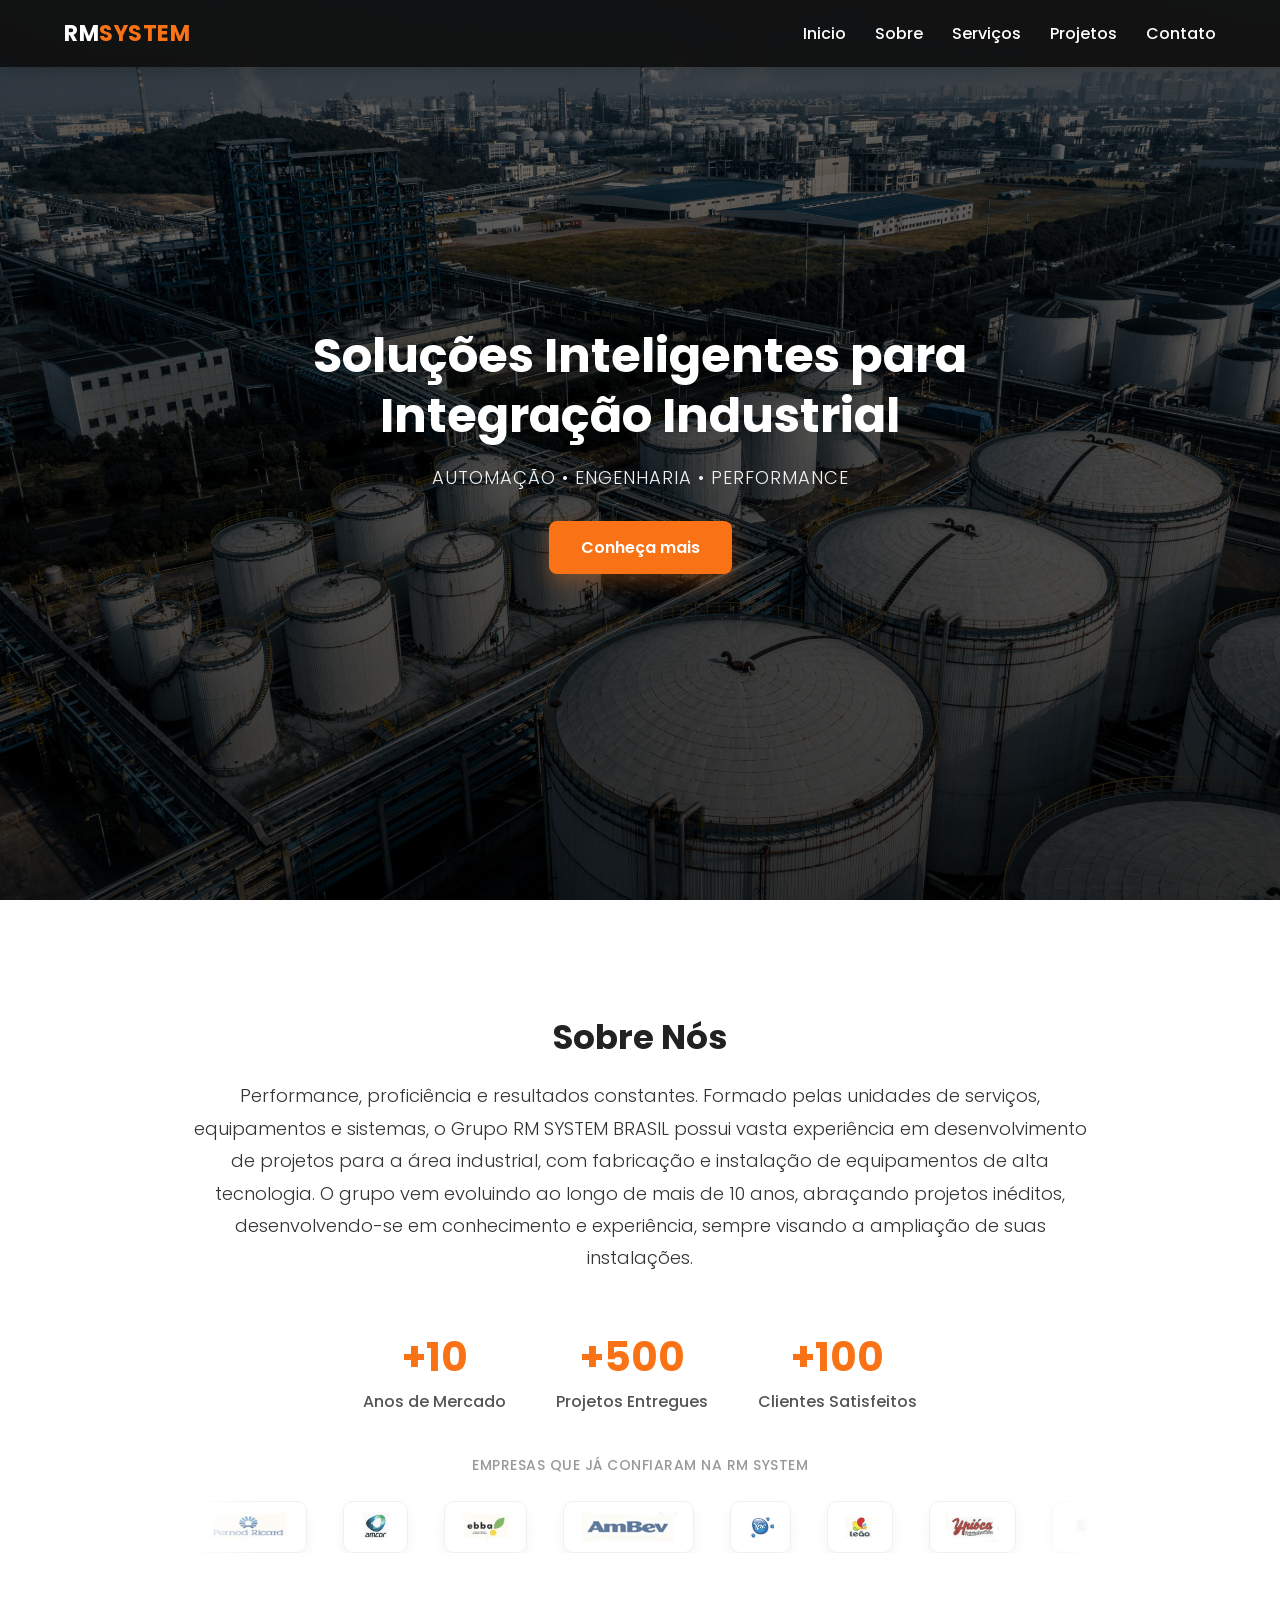
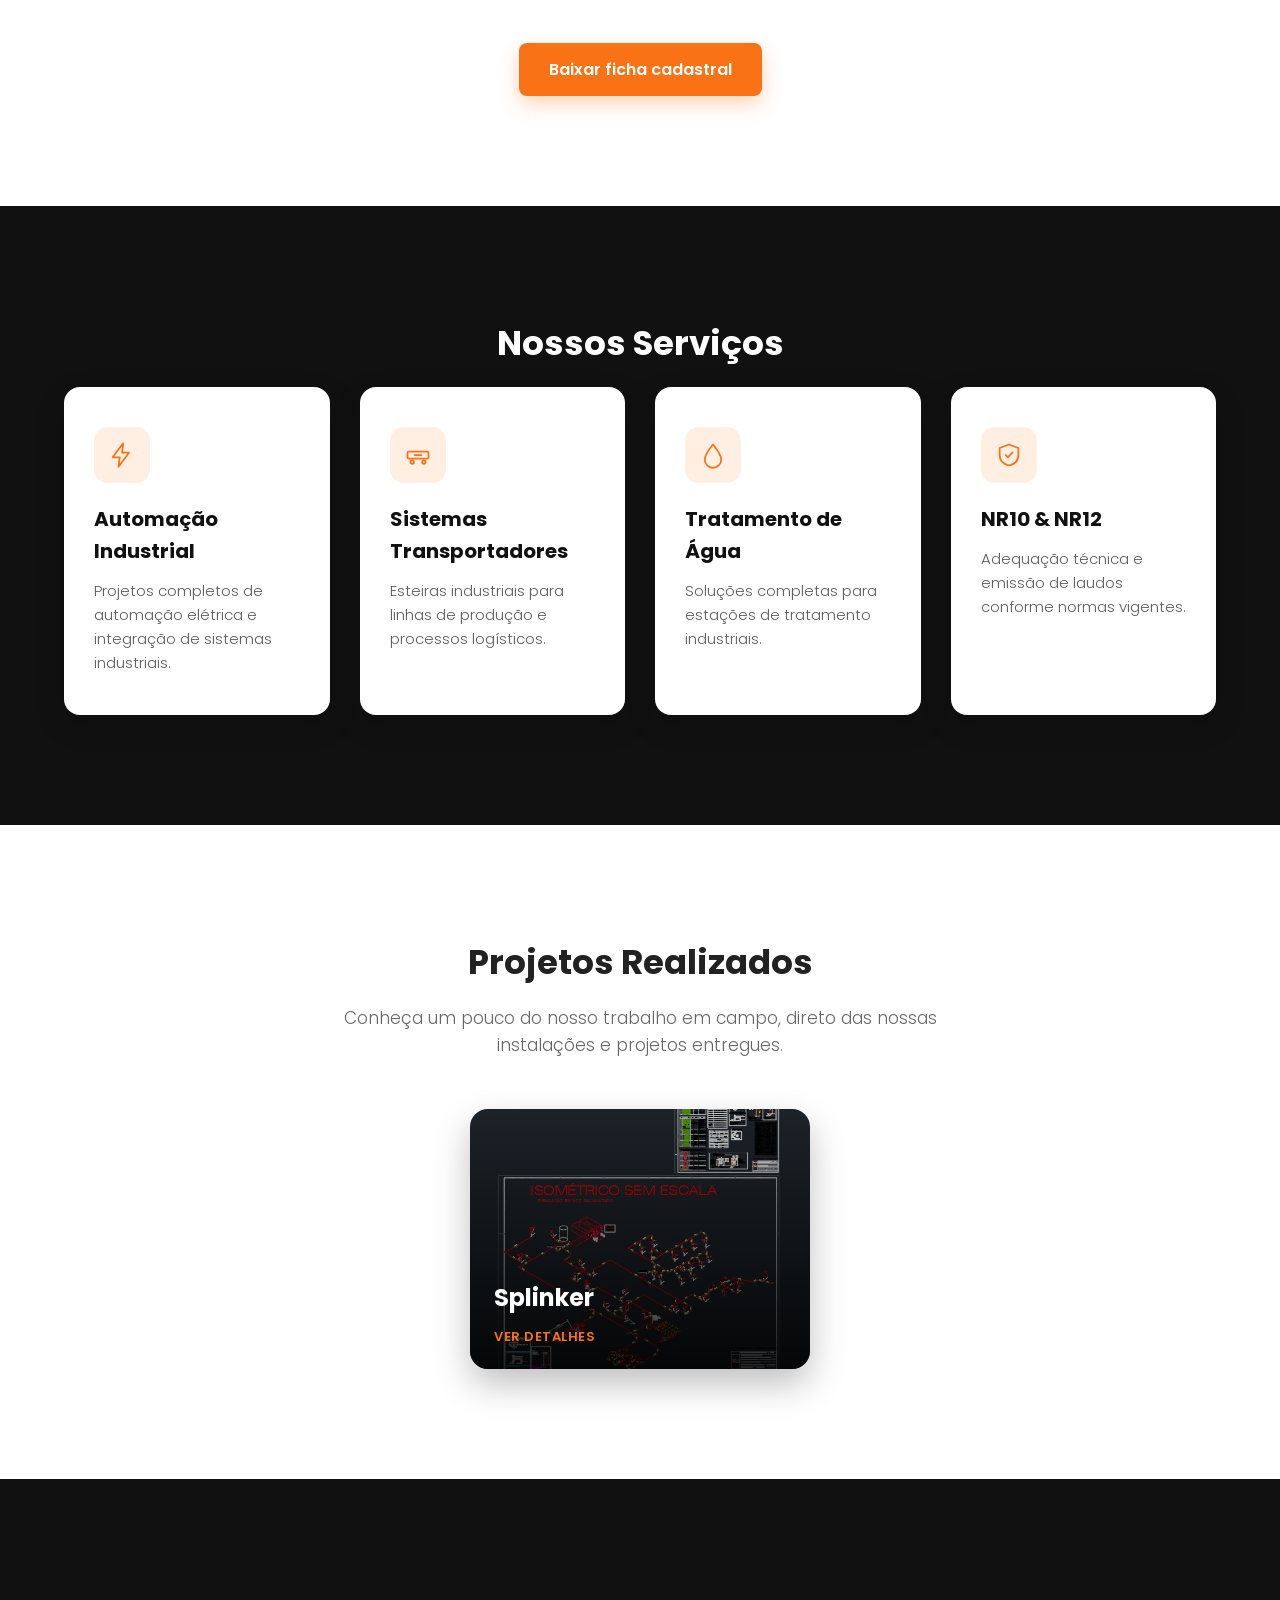
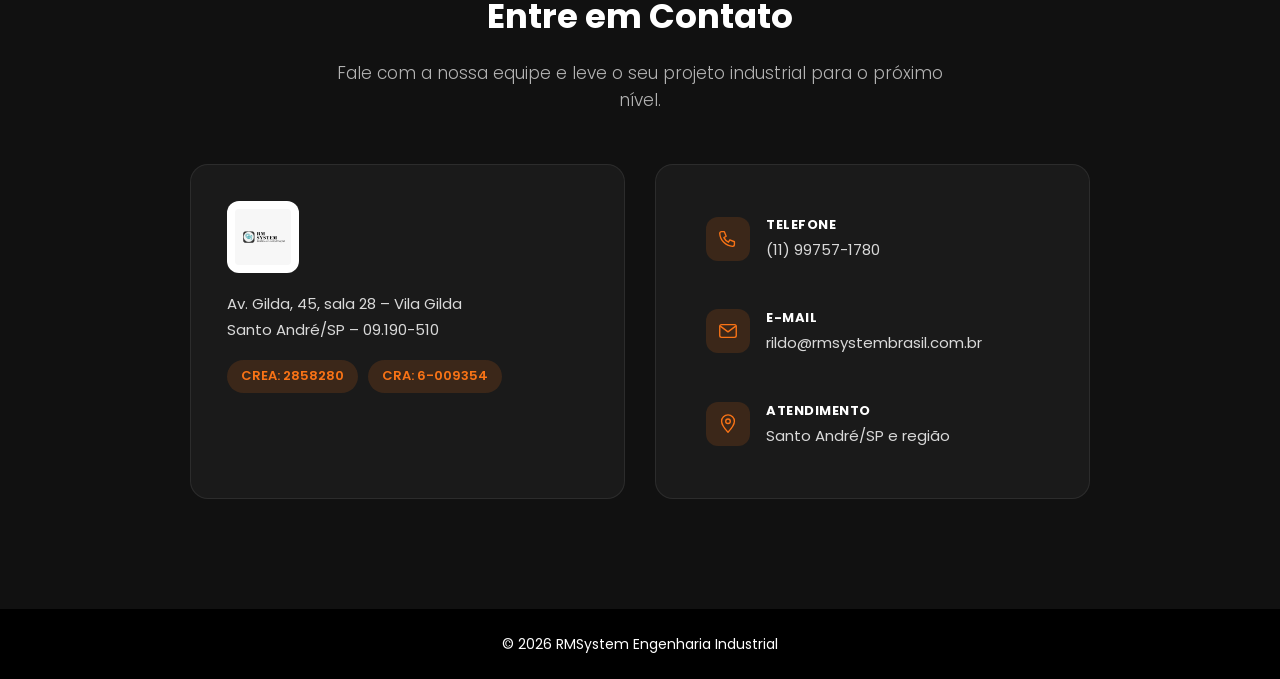
<file: index.html>
<!DOCTYPE html>
<html lang="pt-BR">
<head>
<meta charset="UTF-8">
<meta name="viewport" content="width=device-width, initial-scale=1.0">
<title>Grupo Industrial RMSystem</title>
<meta name="description" content="RM System Brasil - Soluções em automação industrial, sistemas transportadores, tratamento de água e adequação NR10/NR12.">
<link rel="preconnect" href="https://fonts.googleapis.com">
<link rel="preconnect" href="https://fonts.gstatic.com" crossorigin>
<link href="https://fonts.googleapis.com/css2?family=Poppins:wght@300;400;500;600;700;800&display=swap" rel="stylesheet">
<link rel="stylesheet" href="styles.css">
<link rel="icon" type="image/png" href="imagens/logo.png">

</head>
<body>

<header>
    <div class="container nav">
        <div class="logo">RM<span>SYSTEM</span></div>
        <nav>
            <a href="#Inicio">Inicio</a>
            <a href="#sobre">Sobre</a>
            <a href="#servicos">Serviços</a>
            <a href="#clientes">Projetos</a>
            <a href="#contato">Contato</a>
        </nav>
    </div>
</header>

<section id="Inicio" class="hero">
    <div class="overlay"></div>
    <div class="hero-content">
        <h1>Soluções Inteligentes para Integração Industrial</h1>
        <p>Automação • Engenharia • Performance</p>
        <a href="#sobre" class="btn">Conheça mais</a>
    </div>
</section>

<section id="sobre" class="section">
    <div class="container2">
        <h2>Sobre Nós</h2>
        <p>
            Performance, proficiência e resultados constantes. Formado pelas unidades de serviços, equipamentos
            e sistemas, o Grupo RM SYSTEM BRASIL possui vasta experiência em desenvolvimento de projetos para a
            área industrial, com fabricação e instalação de equipamentos de alta tecnologia. O grupo vem
            evoluindo ao longo de mais de 10 anos, abraçando projetos inéditos, desenvolvendo-se em conhecimento
            e experiência, sempre visando a ampliação de suas instalações.
        </p>

        <div class="numbers">
            <div>
                <h3>+10</h3>
                <span>Anos de Mercado</span>
            </div>
            <div>
                <h3>+500</h3>
                <span>Projetos Entregues</span>
            </div>
            <div>
                <h3>+100</h3>
                <span>Clientes Satisfeitos</span>
            </div>
        </div>

        <div class="clients-marquee">
            <span class="clients-marquee-label">Empresas que já confiaram na RM System</span>
            <div class="clients-marquee-viewport">
                <div class="clients-marquee-track">
                    <img src="imagens/clientes/pernod-ricard.png" alt="Pernod Ricard">
                    <img src="imagens/clientes/amcor.png" alt="Amcor">
                    <img src="imagens/clientes/ebba.png" alt="ebba">
                    <img src="imagens/clientes/ambev.png" alt="AmBev">
                    <img src="imagens/clientes/ype.png" alt="Ypê">
                    <img src="imagens/clientes/leao.png" alt="Leão">
                    <img src="imagens/clientes/ypioca.png" alt="Ypióca">
                    <img src="imagens/clientes/pepsico.png" alt="Pepsico">
                    <img src="imagens/clientes/trop-brasil.png" alt="Trop Brasil">
                    <img src="imagens/clientes/vigor.png" alt="Vigor">
                    <img src="imagens/clientes/brasil-kirin.png" alt="Brasil Kirin">
                    <img src="imagens/clientes/coca-cola-femsa.png" alt="Coca-Cola FEMSA">
                    <img src="imagens/clientes/baden-baden.png" alt="Baden Baden">
                    <img src="imagens/clientes/heineken.png" alt="Heineken">
                    <img src="imagens/clientes/cereser.png" alt="Cereser">
                    <img src="imagens/clientes/crs.png" alt="CRS Brands">
                    <img src="imagens/clientes/minalba.png" alt="Minalba">
                    <img src="imagens/clientes/dohler.png" alt="Döhler">

                    <img src="imagens/clientes/pernod-ricard.png" alt="" aria-hidden="true">
                    <img src="imagens/clientes/amcor.png" alt="" aria-hidden="true">
                    <img src="imagens/clientes/ebba.png" alt="" aria-hidden="true">
                    <img src="imagens/clientes/ambev.png" alt="" aria-hidden="true">
                    <img src="imagens/clientes/ype.png" alt="" aria-hidden="true">
                    <img src="imagens/clientes/leao.png" alt="" aria-hidden="true">
                    <img src="imagens/clientes/ypioca.png" alt="" aria-hidden="true">
                    <img src="imagens/clientes/pepsico.png" alt="" aria-hidden="true">
                    <img src="imagens/clientes/trop-brasil.png" alt="" aria-hidden="true">
                    <img src="imagens/clientes/vigor.png" alt="" aria-hidden="true">
                    <img src="imagens/clientes/brasil-kirin.png" alt="" aria-hidden="true">
                    <img src="imagens/clientes/coca-cola-femsa.png" alt="" aria-hidden="true">
                    <img src="imagens/clientes/baden-baden.png" alt="" aria-hidden="true">
                    <img src="imagens/clientes/heineken.png" alt="" aria-hidden="true">
                    <img src="imagens/clientes/cereser.png" alt="" aria-hidden="true">
                    <img src="imagens/clientes/crs.png" alt="" aria-hidden="true">
                    <img src="imagens/clientes/minalba.png" alt="" aria-hidden="true">
                    <img src="imagens/clientes/dohler.png" alt="" aria-hidden="true">
                </div>
            </div>
        </div>

        <a href="pdfs/cadastro.pdf" target="_blank" class="btn-pdf">Baixar ficha cadastral</a>
    </div>
</section>

<section id="servicos" class="section dark">
    <div class="container">
        <h2>Nossos Serviços</h2>

        <div class="cards">
            <div class="card">
                <span class="card-icon">
                    <svg viewBox="0 0 24 24" fill="none" stroke="currentColor" stroke-width="1.5"><path d="M13 2 4 14h6l-1 8 9-12h-6l1-8Z" stroke-linejoin="round" stroke-linecap="round"/></svg>
                </span>
                <h3>Automação Industrial</h3>
                <p>Projetos completos de automação elétrica e integração de sistemas industriais.</p>
            </div>

            <div class="card">
                <span class="card-icon">
                    <svg viewBox="0 0 24 24" fill="none" stroke="currentColor" stroke-width="1.5"><rect x="3" y="9" width="18" height="6" rx="1"/><circle cx="7" cy="18" r="1.5"/><circle cx="17" cy="18" r="1.5"/><path d="M9 12h6" stroke-linecap="round"/></svg>
                </span>
                <h3>Sistemas Transportadores</h3>
                <p>Esteiras industriais para linhas de produção e processos logísticos.</p>
            </div>

            <div class="card">
                <span class="card-icon">
                    <svg viewBox="0 0 24 24" fill="none" stroke="currentColor" stroke-width="1.5"><path d="M12 3s7 8.5 7 13a7 7 0 1 1-14 0c0-4.5 7-13 7-13Z" stroke-linejoin="round" stroke-linecap="round"/></svg>
                </span>
                <h3>Tratamento de Água</h3>
                <p>Soluções completas para estações de tratamento industriais.</p>
            </div>

            <div class="card">
                <span class="card-icon">
                    <svg viewBox="0 0 24 24" fill="none" stroke="currentColor" stroke-width="1.5"><path d="M12 3 4 6v6c0 5 3.5 8 8 9 4.5-1 8-4 8-9V6l-8-3Z" stroke-linejoin="round" stroke-linecap="round"/><path d="M9 12l2 2 4-4" stroke-linecap="round" stroke-linejoin="round"/></svg>
                </span>
                <h3>NR10 & NR12</h3>
                <p>Adequação técnica e emissão de laudos conforme normas vigentes.</p>
            </div>
        </div>
    </div>
</section>

<section id="clientes" class="section">
    <div class="container">
        <h2>Projetos Realizados</h2>
        <p class="section-lead">Conheça um pouco do nosso trabalho em campo, direto das nossas instalações e projetos entregues.</p>

        <div class="projects-grid">
            <a href="splinker.html" class="project-card" style="background-image: url('imagens/foto1.png');">
                <span class="project-card-overlay"></span>
                <span class="project-card-name">Splinker</span>
                <span class="project-card-hint">Ver detalhes</span>
            </a>
        </div>
    </div>
</section>

<section id="contato" class="section dark">
    <div class="container">
        <h2>Entre em Contato</h2>
        <p class="section-lead">Fale com a nossa equipe e leve o seu projeto industrial para o próximo nível.</p>

        <div class="contact-grid">
            <div class="contact-card">
                <img src="imagens/logo.png" alt="RM System" class="contact-logo">
                <div class="contact-address">
                    <p>Av. Gilda, 45, sala 28 – Vila Gilda</p>
                    <p>Santo André/SP – 09.190-510</p>
                </div>
                <div class="contact-badges">
                    <span>CREA: 2858280</span>
                    <span>CRA: 6-009354</span>
                </div>
            </div>

            <div class="contact-card contact-card-links">
                <a href="tel:+5511997571780" class="contact-link">
                    <span class="contact-icon">
                        <svg viewBox="0 0 24 24" fill="none" stroke="currentColor" stroke-width="1.5"><path d="M5 4h3l2 5-2.5 1.5a11 11 0 0 0 5 5L14 13l5 2v3a2 2 0 0 1-2 2A15 15 0 0 1 3 6a2 2 0 0 1 2-2Z" stroke-linejoin="round" stroke-linecap="round"/></svg>
                    </span>
                    <span class="contact-text">
                        <strong>Telefone</strong>
                        (11) 99757-1780
                    </span>
                </a>

                <a href="mailto:rildo@rmsystembrasil.com.br" class="contact-link">
                    <span class="contact-icon">
                        <svg viewBox="0 0 24 24" fill="none" stroke="currentColor" stroke-width="1.5"><rect x="3" y="5" width="18" height="14" rx="2"/><path d="m4 7 8 6 8-6" stroke-linecap="round" stroke-linejoin="round"/></svg>
                    </span>
                    <span class="contact-text">
                        <strong>E-mail</strong>
                        rildo@rmsystembrasil.com.br
                    </span>
                </a>

                <div class="contact-link contact-link-static">
                    <span class="contact-icon">
                        <svg viewBox="0 0 24 24" fill="none" stroke="currentColor" stroke-width="1.5"><path d="M12 21s7-7.5 7-12a7 7 0 1 0-14 0c0 4.5 7 12 7 12Z" stroke-linejoin="round"/><circle cx="12" cy="9" r="2.5"/></svg>
                    </span>
                    <span class="contact-text">
                        <strong>Atendimento</strong>
                        Santo André/SP e região
                    </span>
                </div>
            </div>
        </div>
    </div>
</section>

<footer>
    <div class="container">
        <p>© 2026 RMSystem Engenharia Industrial</p>
    </div>
</footer>

</body>
</html>
</file>
<file: styles.css>
* {
    margin: 0;
    padding: 0;
    box-sizing: border-box;
}

html {
    scroll-behavior: smooth;
}

body {
    font-family: 'Poppins', sans-serif;
    color: #222;
    line-height: 1.6;
}

h1, h2, h3 {
    font-family: 'Poppins', sans-serif;
    font-weight: 700;
}

a {
    font-family: 'Poppins', sans-serif;
}

a:focus-visible,
button:focus-visible {
    outline: 2px solid #f97316;
    outline-offset: 3px;
}

.container {
    width: 90%;
    max-width: 1200px;
    margin: auto;
}

.container2 {
    width: 90%;
    max-width: 900px;
    margin: auto;
}

.container2 p {
    color: #333;
    line-height: 1.8;
    font-size: 18px;
    font-weight: 300;
}

/* HEADER */
header {
    background: rgba(15, 15, 15, 0.92);
    backdrop-filter: blur(6px);
    padding: 16px 0;
    position: fixed;
    width: 100%;
    z-index: 1000;
    box-shadow: 0 2px 16px rgba(0, 0, 0, 0.25);
}

.nav {
    display: flex;
    justify-content: space-between;
    align-items: center;
}

.logo {
    color: white;
    font-weight: 700;
    font-size: 22px;
    letter-spacing: 0.5px;
}

.logo span {
    color: #f97316;
}

nav a {
    color: white;
    margin-left: 25px;
    text-decoration: none;
    font-weight: 500;
    position: relative;
    padding-bottom: 4px;
    transition: color 0.25s ease;
}

nav a::after {
    content: "";
    position: absolute;
    left: 0;
    bottom: 0;
    width: 0;
    height: 2px;
    background: #f97316;
    transition: width 0.25s ease;
}

nav a:hover {
    color: #f97316;
}

nav a:hover::after {
    width: 100%;
}

/* HERO */
.hero {
    height: 100vh;
    position: relative;
    display: flex;
    align-items: center;
    justify-content: center;
    text-align: center;

    background-image: url("imagens/fabrica.png");
    background-size: cover;
    background-position: center;
    background-repeat: no-repeat;
}

.overlay {
    position: absolute;
    top: 0;
    left: 0;
    width: 100%;
    height: 100%;
    background: linear-gradient(180deg, rgba(0,0,0,0.55), rgba(0,0,0,0.78));
}

.hero-content {
    position: relative;
    color: white;
    max-width: 800px;
    padding: 0 20px;
    animation: heroFadeUp 0.9s ease both;
}

.hero h1 {
    font-size: clamp(28px, 5vw, 48px);
    margin-bottom: 18px;
    line-height: 1.25;
}

.hero p {
    margin-bottom: 28px;
    font-size: 18px;
    letter-spacing: 1px;
    color: #f2f2f2;
    text-transform: uppercase;
    font-weight: 300;
}

@keyframes heroFadeUp {
    from { opacity: 0; transform: translateY(20px); }
    to { opacity: 1; transform: translateY(0); }
}

/* BUTTONS */
.btn {
    background: #f97316;
    padding: 14px 32px;
    color: white;
    text-decoration: none;
    border-radius: 8px;
    font-weight: 600;
    display: inline-block;
    box-shadow: 0 8px 20px rgba(249, 115, 22, 0.3);
    transition: transform 0.25s ease, box-shadow 0.25s ease;
}

.btn:hover {
    transform: translateY(-3px);
    box-shadow: 0 12px 28px rgba(249, 115, 22, 0.4);
}

.btn-outline {
    background: transparent;
    color: #f97316;
    border: 2px solid #f97316;
    padding: 12px 30px;
    box-shadow: none;
}

.btn-outline:hover {
    background: #f97316;
    color: white;
}

.btn-pdf {
    background: #f97316;
    color: white;
    padding: 14px 30px;
    text-decoration: none;
    border-radius: 8px;
    display: inline-block;
    margin-top: 40px;
    font-weight: 600;
    box-shadow: 0 8px 20px rgba(249, 115, 22, 0.3);
    transition: transform 0.25s ease, box-shadow 0.25s ease;
}

.btn-pdf:hover {
    transform: translateY(-3px);
    box-shadow: 0 12px 28px rgba(249, 115, 22, 0.4);
}

/* SECTIONS */
.section {
    padding: 110px 0;
    text-align: center;
}

.dark {
    background: #111;
    color: white;
}

.section h2 {
    margin-bottom: 16px;
    font-size: clamp(26px, 4vw, 34px);
}

.section-lead {
    max-width: 620px;
    margin: 0 auto 50px;
    color: #666;
    font-weight: 300;
    font-size: 17px;
}

.dark .section-lead {
    color: #b3b3b3;
}

/* NUMBERS */
.numbers {
    display: flex;
    justify-content: center;
    flex-wrap: wrap;
    gap: 50px;
    margin: 50px 0 40px;
}

.numbers h3 {
    font-size: 40px;
    color: #f97316;
}

.numbers span {
    color: #555;
    font-weight: 500;
}

/* CARDS */
.cards {
    display: grid;
    grid-template-columns: repeat(auto-fit, minmax(250px, 1fr));
    gap: 30px;
}

.card {
    background: #fff;
    padding: 40px 30px;
    border-radius: 16px;
    text-align: left;
    transition: transform 0.35s cubic-bezier(0.22, 1, 0.36, 1), box-shadow 0.35s cubic-bezier(0.22, 1, 0.36, 1);
    box-shadow: 0 10px 30px rgba(0, 0, 0, 0.15);
}

.card:hover {
    transform: translateY(-8px);
    box-shadow: 0 20px 40px rgba(0, 0, 0, 0.3);
}

.card h3 {
    color: #111;
    font-size: 20px;
    margin-bottom: 12px;
}

.card p {
    color: #5c5c5c;
    font-size: 15px;
    font-weight: 300;
}

.card-icon {
    display: inline-flex;
    align-items: center;
    justify-content: center;
    width: 56px;
    height: 56px;
    border-radius: 14px;
    background: rgba(249, 115, 22, 0.12);
    color: #f97316;
    margin-bottom: 20px;
}

.card-icon svg {
    width: 28px;
    height: 28px;
}

/* MARQUEE (base para faixas de rolagem automática) */
@keyframes marquee-scroll {
    from { transform: translateX(0); }
    to { transform: translateX(-50%); }
}

/* CLIENTES - SOBRE */
.clients-marquee {
    margin: 20px 0 50px;
    text-align: center;
}

.clients-marquee-label {
    display: block;
    font-size: 14px;
    font-weight: 500;
    letter-spacing: 0.5px;
    text-transform: uppercase;
    color: #999;
    margin-bottom: 24px;
}

.clients-marquee-viewport {
    overflow: hidden;
    width: 100%;
    -webkit-mask-image: linear-gradient(to right, transparent, black 8%, black 92%, transparent);
    mask-image: linear-gradient(to right, transparent, black 8%, black 92%, transparent);
}

.clients-marquee-track {
    display: flex;
    align-items: center;
    gap: 36px;
    width: max-content;
    animation: marquee-scroll 46s linear infinite;
}

.clients-marquee-track img {
    height: 52px;
    width: auto;
    object-fit: contain;
    background: white;
    border: 1px solid #eee;
    border-radius: 10px;
    padding: 10px 16px;
    box-shadow: 0 6px 16px rgba(0, 0, 0, 0.06);
    filter: grayscale(20%);
    opacity: 0.85;
    transition: filter 0.25s ease, opacity 0.25s ease, transform 0.25s ease;
    flex-shrink: 0;
}

.clients-marquee-track img:hover {
    filter: none;
    opacity: 1;
    transform: translateY(-3px);
}

/* PROJETOS - CARDS */
.projects-grid {
    display: grid;
    grid-template-columns: repeat(auto-fit, minmax(280px, 340px));
    justify-content: center;
    gap: 30px;
}

.project-card {
    position: relative;
    display: block;
    height: 260px;
    border: none;
    border-radius: 18px;
    overflow: hidden;
    cursor: pointer;
    background-size: cover;
    background-position: center;
    font-family: 'Poppins', sans-serif;
    text-decoration: none;
    color: inherit;
    box-shadow: 0 15px 35px rgba(0, 0, 0, 0.25);
    transition: transform 0.35s cubic-bezier(0.22, 1, 0.36, 1), box-shadow 0.35s cubic-bezier(0.22, 1, 0.36, 1);
}

.project-card:hover {
    transform: translateY(-8px);
    box-shadow: 0 25px 45px rgba(0, 0, 0, 0.35);
}

.project-card-overlay {
    position: absolute;
    inset: 0;
    background: linear-gradient(180deg, rgba(0,0,0,0.15) 0%, rgba(0,0,0,0.85) 100%);
    transition: background 0.25s ease;
}

.project-card:hover .project-card-overlay {
    background: linear-gradient(180deg, rgba(249,115,22,0.25) 0%, rgba(0,0,0,0.9) 100%);
}

.project-card-name {
    position: absolute;
    left: 24px;
    bottom: 52px;
    color: white;
    font-size: 24px;
    font-weight: 700;
    text-align: left;
}

.project-card-hint {
    position: absolute;
    left: 24px;
    bottom: 22px;
    color: #f97316;
    font-size: 13px;
    font-weight: 600;
    text-transform: uppercase;
    letter-spacing: 0.5px;
}

/* CONTATO */
.contact-grid {
    display: grid;
    grid-template-columns: repeat(auto-fit, minmax(300px, 1fr));
    gap: 30px;
    max-width: 900px;
    margin: 0 auto;
    text-align: left;
}

.contact-card {
    background: #1a1a1a;
    border: 1px solid rgba(255, 255, 255, 0.08);
    border-radius: 18px;
    padding: 36px;
    display: flex;
    flex-direction: column;
    gap: 18px;
}

.contact-logo {
    width: 72px;
    height: 72px;
    object-fit: contain;
    border-radius: 12px;
    background: white;
    padding: 8px;
}

.contact-address p {
    color: #d9d9d9;
    font-size: 15px;
    line-height: 1.7;
}

.contact-badges {
    display: flex;
    flex-wrap: wrap;
    gap: 10px;
}

.contact-badges span {
    background: rgba(249, 115, 22, 0.15);
    color: #f97316;
    font-size: 13px;
    font-weight: 600;
    padding: 6px 14px;
    border-radius: 999px;
}

.contact-card-links {
    justify-content: center;
}

.contact-link {
    display: flex;
    align-items: center;
    gap: 16px;
    color: white;
    text-decoration: none;
    padding: 14px;
    border-radius: 12px;
    transition: background 0.25s ease, transform 0.25s ease;
}

a.contact-link:hover {
    background: rgba(249, 115, 22, 0.12);
    transform: translateX(4px);
}

.contact-link-static {
    cursor: default;
}

.contact-icon {
    display: flex;
    align-items: center;
    justify-content: center;
    width: 44px;
    height: 44px;
    min-width: 44px;
    border-radius: 12px;
    background: rgba(249, 115, 22, 0.15);
    color: #f97316;
}

.contact-icon svg {
    width: 22px;
    height: 22px;
}

.contact-text {
    display: flex;
    flex-direction: column;
    font-size: 15px;
    color: #d9d9d9;
}

.contact-text strong {
    color: white;
    font-size: 13px;
    text-transform: uppercase;
    letter-spacing: 0.5px;
    margin-bottom: 2px;
}

/* FOOTER */
footer {
    background: #000;
    color: white;
    padding: 24px 0;
    text-align: center;
    font-size: 14px;
}

/* PÁGINA DE PROJETO (splinker.html) */
.titulo {
    color: #111;
    padding: 150px 20px 20px;
    text-align: center;
}

.titulo h1 {
    font-size: clamp(24px, 4vw, 34px);
}

.galeria {
    padding: 60px 0;
}

.photo-marquee-viewport {
    overflow: hidden;
    width: 100%;
    -webkit-mask-image: linear-gradient(to right, transparent, black 6%, black 94%, transparent);
    mask-image: linear-gradient(to right, transparent, black 6%, black 94%, transparent);
}

.photo-marquee-track {
    display: flex;
    gap: 20px;
    width: max-content;
    animation: marquee-scroll 110s linear infinite;
}

.photo-marquee-track:hover {
    animation-play-state: paused;
}

.photo-marquee-track img {
    width: 320px;
    height: 220px;
    object-fit: cover;
    border-radius: 14px;
    box-shadow: 0 12px 30px rgba(0, 0, 0, 0.2);
    flex-shrink: 0;
    cursor: pointer;
    transition: transform 0.25s ease;
}

.photo-marquee-track img:hover {
    transform: scale(1.03);
}

/* LIGHTBOX */
.lightbox {
    position: fixed;
    inset: 0;
    background: rgba(0, 0, 0, 0.85);
    backdrop-filter: blur(6px);
    display: flex;
    align-items: center;
    justify-content: center;
    padding: 40px;
    z-index: 2000;
}

.lightbox[hidden] {
    display: none;
}

.lightbox-img {
    max-width: 90vw;
    max-height: 85vh;
    border-radius: 14px;
    box-shadow: 0 30px 60px rgba(0, 0, 0, 0.5);
    animation: modalPop 0.25s ease both;
}

@keyframes modalPop {
    from { opacity: 0; transform: scale(0.95); }
    to { opacity: 1; transform: scale(1); }
}

.lightbox-close {
    position: absolute;
    top: 24px;
    right: 28px;
    width: 44px;
    height: 44px;
    border: none;
    border-radius: 50%;
    background: rgba(255, 255, 255, 0.1);
    color: white;
    font-size: 26px;
    line-height: 1;
    cursor: pointer;
    transition: background 0.2s ease;
}

.lightbox-close:hover {
    background: rgba(249, 115, 22, 0.85);
}

/* RESPONSIVO */
@media (max-width: 600px) {
    nav a {
        margin-left: 14px;
        font-size: 14px;
    }

    .section {
        padding: 80px 0;
    }

    .card {
        padding: 30px 24px;
    }

    .photo-marquee-track img {
        width: 220px;
        height: 150px;
    }

    .clients-marquee-track img {
        height: 40px;
        padding: 8px 12px;
    }
}
</file>
